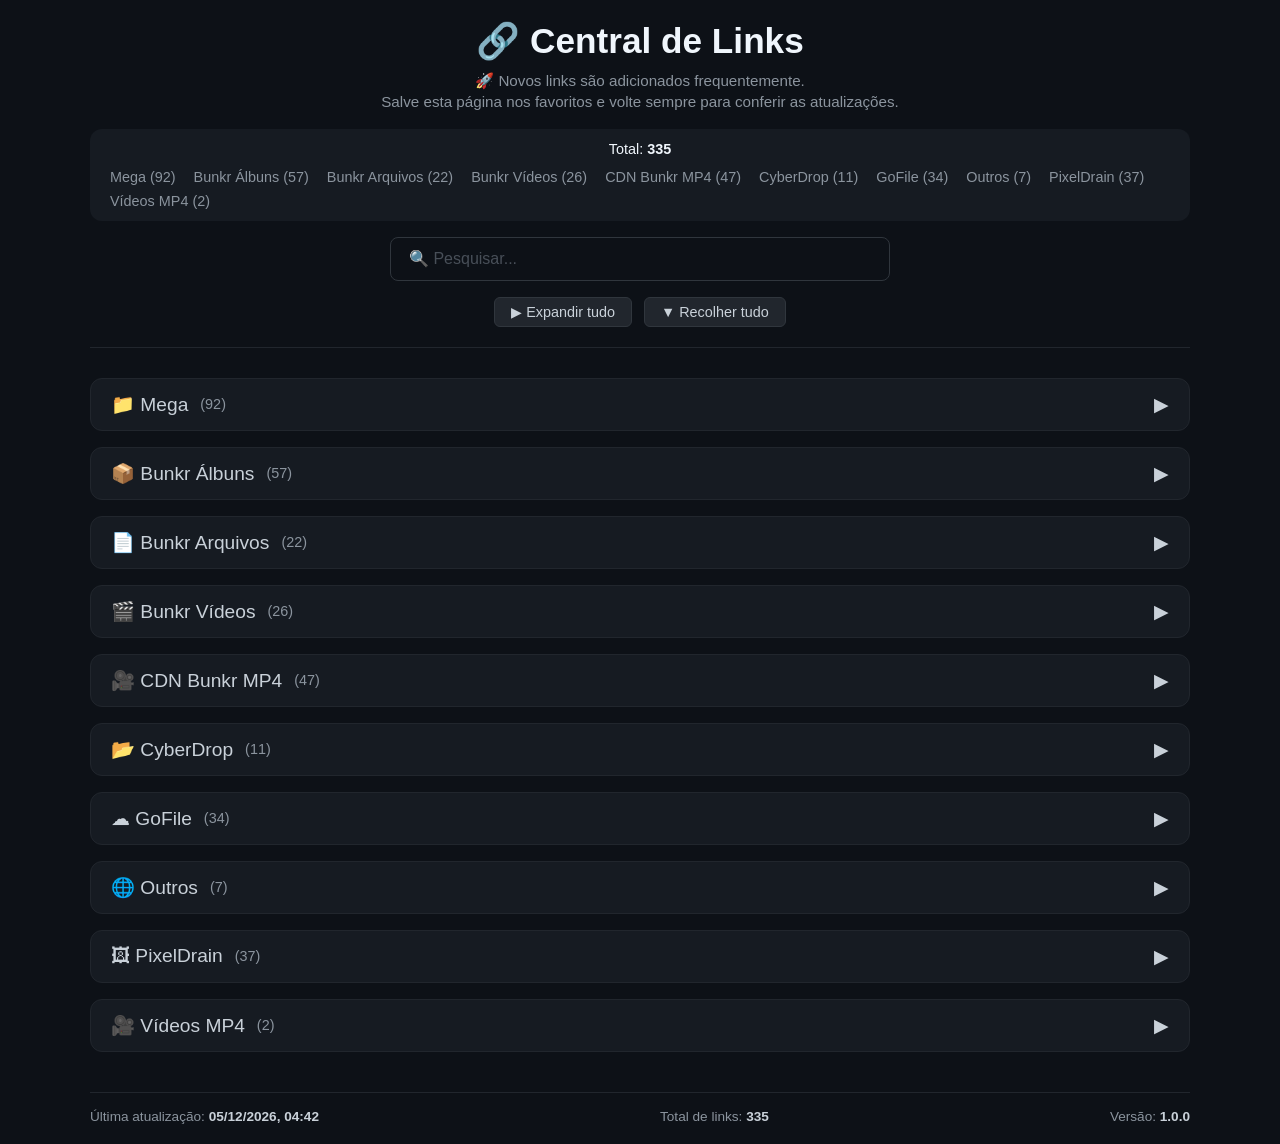
<file: index.html>
<!DOCTYPE html>
<html lang="pt-BR">
<head>
  <meta charset="UTF-8" />
  <meta name="viewport" content="width=device-width, initial-scale=1.0" />
  <title>Central de Links</title>
  <link rel="stylesheet" href="style.css" />
</head>
<body>
  <div id="app">
    <header>
      <h1>🔗 Central de Links</h1>
      <p class="aviso">🚀 Novos links são adicionados frequentemente.<br />Salve esta página nos favoritos e volte sempre para conferir as atualizações.</p>
      <div id="estatisticas">
        <span class="total">Total: <strong id="totalLinks">0</strong></span>
        <span id="detalhesCategorias"></span>
      </div>
      <div class="pesquisa">
        <input type="text" id="searchInput" placeholder="🔍 Pesquisar..." />
      </div>
      <div class="controles">
        <button id="expandirTodos">▶ Expandir tudo</button>
        <button id="recolherTodos">▼ Recolher tudo</button>
      </div>
    </header>

    <main id="categories"></main>

    <footer>
      <span>Última atualização: <strong id="ultimaAtualizacao"></strong></span>
      <span>Total de links: <strong id="totalRodape">0</strong></span>
      <span>Versão: <strong>1.0.0</strong></span>
    </footer>
  </div>

  <!-- Carrega os links primeiro -->
  <script src="links.js"></script>
  <!-- Depois a lógica -->
  <script src="script.js"></script>
</body>
</html>
</file>
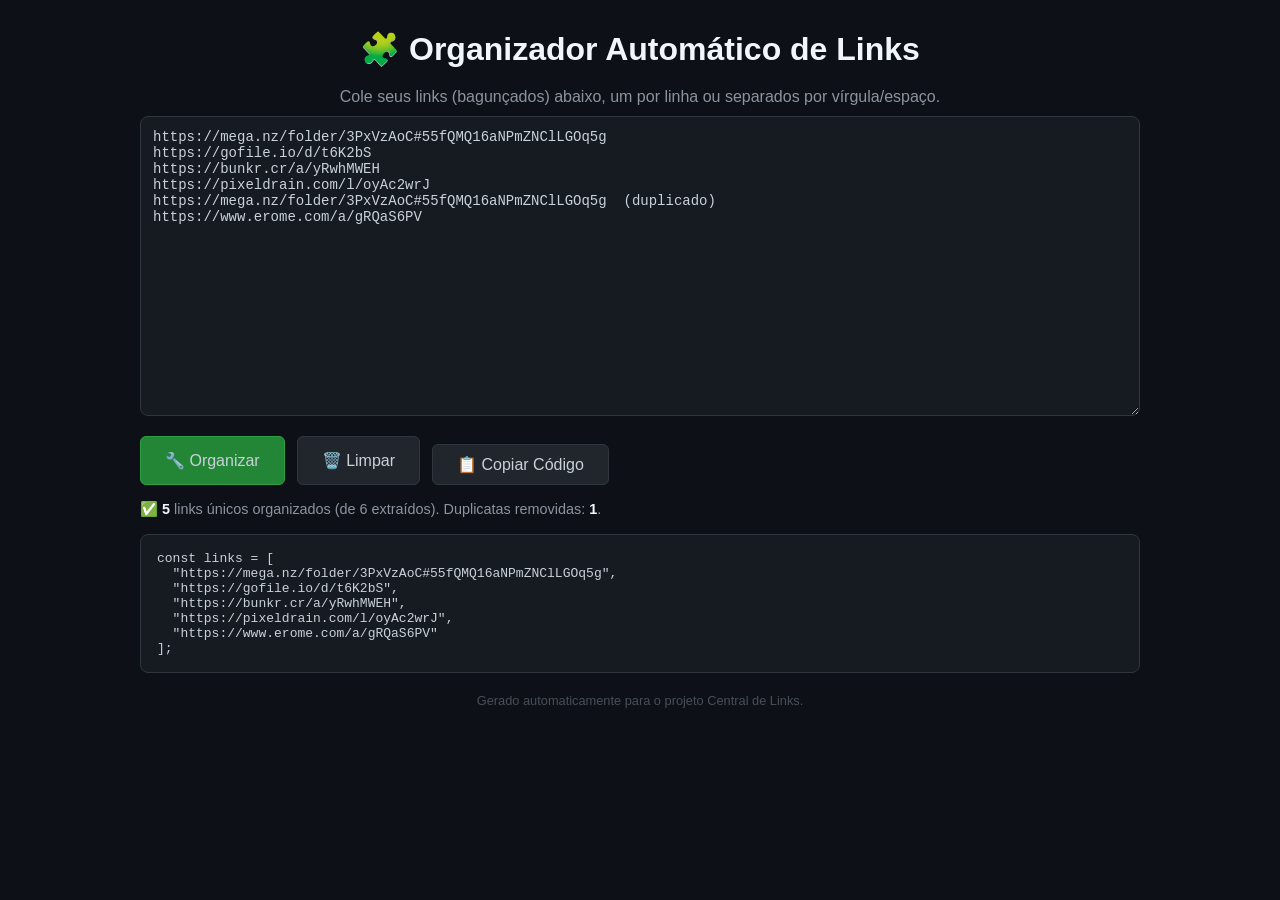
<file: organizador_links.html>
<!DOCTYPE html>
<html lang="pt-BR">
<head>
  <meta charset="UTF-8" />
  <meta name="viewport" content="width=device-width, initial-scale=1.0" />
  <title>Organizador Automático de Links</title>
  <style>
    * {
      margin: 0;
      padding: 0;
      box-sizing: border-box;
    }
    body {
      font-family: -apple-system, BlinkMacSystemFont, "Segoe UI", Roboto, sans-serif;
      background: #0d1117;
      color: #c9d1d9;
      padding: 30px;
      display: flex;
      justify-content: center;
    }
    .container {
      max-width: 1000px;
      width: 100%;
    }
    h1 {
      text-align: center;
      color: #f0f6fc;
      margin-bottom: 20px;
    }
    textarea {
      width: 100%;
      height: 300px;
      background: #161b22;
      color: #c9d1d9;
      border: 1px solid #30363d;
      border-radius: 8px;
      padding: 12px;
      font-size: 14px;
      font-family: 'Courier New', monospace;
      resize: vertical;
      outline: none;
    }
    textarea:focus {
      border-color: #58a6ff;
    }
    .actions {
      display: flex;
      gap: 12px;
      flex-wrap: wrap;
      margin: 16px 0;
    }
    button {
      background: #21262d;
      border: 1px solid #30363d;
      color: #c9d1d9;
      padding: 10px 24px;
      border-radius: 6px;
      cursor: pointer;
      font-size: 1rem;
      transition: background 0.2s, border-color 0.2s;
      font-weight: 500;
    }
    button:hover {
      background: #30363d;
      border-color: #58a6ff;
    }
    button.primary {
      background: #238636;
      border-color: #2ea043;
    }
    button.primary:hover {
      background: #2ea043;
    }
    .output {
      background: #161b22;
      border: 1px solid #30363d;
      border-radius: 8px;
      padding: 16px;
      margin-top: 16px;
      white-space: pre-wrap;
      word-wrap: break-word;
      font-family: 'Courier New', monospace;
      font-size: 13px;
      max-height: 400px;
      overflow: auto;
    }
    .status {
      margin-top: 12px;
      color: #8b949e;
      font-size: 0.9rem;
    }
    .status strong {
      color: #f0f6fc;
    }
    .copy-btn {
      margin-top: 8px;
    }
    .footer {
      margin-top: 20px;
      text-align: center;
      color: #484f58;
      font-size: 0.8rem;
    }
  </style>
</head>
<body>
<div class="container">
  <h1>🧩 Organizador Automático de Links</h1>
  <p style="text-align:center; margin-bottom:10px; color:#8b949e;">
    Cole seus links (bagunçados) abaixo, um por linha ou separados por vírgula/espaço.
  </p>
  <textarea id="inputLinks" placeholder="Cole aqui seus links...&#10;Exemplo:&#10;https://mega.nz/folder/abc, https://gofile.io/d/xyz&#10;https://bunkr.cr/a/..."></textarea>

  <div class="actions">
    <button class="primary" id="organizarBtn">🔧 Organizar</button>
    <button id="limparBtn">🗑️ Limpar</button>
    <button id="copiarBtn" class="copy-btn">📋 Copiar Código</button>
  </div>

  <div id="status" class="status">Aguardando links...</div>

  <div class="output" id="outputCode">
    // O código gerado aparecerá aqui.
  </div>

  <div class="footer">
    Gerado automaticamente para o projeto Central de Links.
  </div>
</div>

<script>
  (function() {
    const inputEl = document.getElementById('inputLinks');
    const outputEl = document.getElementById('outputCode');
    const statusEl = document.getElementById('status');
    const organizarBtn = document.getElementById('organizarBtn');
    const limparBtn = document.getElementById('limparBtn');
    const copiarBtn = document.getElementById('copiarBtn');

    // Função para extrair URLs de um texto bagunçado
    function extrairUrls(texto) {
      // Remove quebras de linha, vírgulas e espaços extras, e separa por qualquer caractere não-URL
      // Usa regex para capturar URLs (http, https, etc.)
      const regex = /https?:\/\/[^\s,;'"<>]+/g;
      const matches = texto.match(regex);
      if (!matches) return [];
      // Limpa cada URL: remove aspas, vírgulas, espaços no início/fim
      return matches.map(u => u.trim().replace(/^["']|["']$/g, '')).filter(u => u.length > 0);
    }

    function organizar() {
      const texto = inputEl.value;
      if (!texto.trim()) {
        statusEl.innerHTML = '⚠️ Nenhum link encontrado. Cole alguns links primeiro.';
        outputEl.textContent = '// Nenhum link para organizar.';
        return;
      }

      const urls = extrairUrls(texto);
      if (urls.length === 0) {
        statusEl.innerHTML = '⚠️ Não foi possível extrair URLs válidas. Verifique o formato.';
        outputEl.textContent = '// Nenhuma URL válida encontrada.';
        return;
      }

      // Remover duplicatas (mantendo ordem)
      const unique = [];
      const seen = new Set();
      for (const url of urls) {
        if (!seen.has(url)) {
          seen.add(url);
          unique.push(url);
        }
      }

      // Gerar código com formatação bonita
      const linhas = unique.map(url => `  "${url}"`);
      const codigo = `const links = [\n${linhas.join(',\n')}\n];`;

      // Exibir
      outputEl.textContent = codigo;
      statusEl.innerHTML = `✅ <strong>${unique.length}</strong> links únicos organizados (de ${urls.length} extraídos). Duplicatas removidas: <strong>${urls.length - unique.length}</strong>.`;
    }

    function limpar() {
      inputEl.value = '';
      outputEl.textContent = '// O código gerado aparecerá aqui.';
      statusEl.innerHTML = 'Aguardando links...';
    }

    function copiar() {
      const codigo = outputEl.textContent;
      if (!codigo || codigo.startsWith('//')) {
        statusEl.innerHTML = '⚠️ Nenhum código para copiar. Organize os links primeiro.';
        return;
      }
      navigator.clipboard.writeText(codigo).then(() => {
        statusEl.innerHTML = '✅ Código copiado para a área de transferência! Cole no seu links.js.';
      }).catch(() => {
        // Fallback: selecionar o texto e usar o comando copy
        const range = document.createRange();
        range.selectNode(outputEl);
        window.getSelection().removeAllRanges();
        window.getSelection().addRange(range);
        document.execCommand('copy');
        statusEl.innerHTML = '✅ Código copiado (fallback). Cole no seu links.js.';
      });
    }

    // Eventos
    organizarBtn.addEventListener('click', organizar);
    limparBtn.addEventListener('click', limpar);
    copiarBtn.addEventListener('click', copiar);

    // Extra: organizar automaticamente ao colar (opcional, mas pode ser ativado)
    // inputEl.addEventListener('paste', function() { setTimeout(organizar, 100); });

    // Exemplo inicial com alguns links de teste
    inputEl.value = `https://mega.nz/folder/3PxVzAoC#55fQMQ16aNPmZNClLGOq5g
https://gofile.io/d/t6K2bS
https://bunkr.cr/a/yRwhMWEH
https://pixeldrain.com/l/oyAc2wrJ
https://mega.nz/folder/3PxVzAoC#55fQMQ16aNPmZNClLGOq5g  (duplicado)
https://www.erome.com/a/gRQaS6PV`;

    // Organiza automaticamente ao carregar
    organizar();
  })();
</script>
</body>
</html>
</file>
<file: style.css>
/* Reset */
* {
  margin: 0;
  padding: 0;
  box-sizing: border-box;
}

body {
  font-family: -apple-system, BlinkMacSystemFont, "Segoe UI", Roboto, Oxygen, Ubuntu, sans-serif;
  background: #0d1117;
  color: #c9d1d9;
  padding: 20px;
  min-height: 100vh;
  display: flex;
  justify-content: center;
  align-items: flex-start;
}

#app {
  max-width: 1100px;
  width: 100%;
  margin: 0 auto;
}

/* Cabeçalho */
header {
  text-align: center;
  padding-bottom: 20px;
  border-bottom: 1px solid #21262d;
  margin-bottom: 30px;
}

h1 {
  font-size: 2.2rem;
  font-weight: 600;
  color: #f0f6fc;
  margin-bottom: 8px;
}

.aviso {
  font-size: 0.95rem;
  color: #8b949e;
  margin-bottom: 16px;
  line-height: 1.4;
}

#estatisticas {
  display: flex;
  flex-wrap: wrap;
  justify-content: center;
  gap: 12px 24px;
  background: #161b22;
  padding: 12px 20px;
  border-radius: 12px;
  margin-bottom: 16px;
  font-size: 0.9rem;
}

#estatisticas .total {
  font-weight: 500;
  color: #f0f6fc;
}

#detalhesCategorias {
  display: flex;
  flex-wrap: wrap;
  gap: 8px 18px;
  color: #8b949e;
}
#detalhesCategorias span {
  white-space: nowrap;
}

.pesquisa {
  margin-bottom: 16px;
}

#searchInput {
  width: 100%;
  max-width: 500px;
  padding: 12px 18px;
  font-size: 1rem;
  background: #0d1117;
  border: 1px solid #30363d;
  border-radius: 8px;
  color: #c9d1d9;
  outline: none;
  transition: border-color 0.2s;
}
#searchInput:focus {
  border-color: #58a6ff;
}
#searchInput::placeholder {
  color: #484f58;
}

.controles {
  display: flex;
  justify-content: center;
  gap: 12px;
  flex-wrap: wrap;
}

.controles button {
  background: #21262d;
  border: 1px solid #30363d;
  color: #c9d1d9;
  padding: 6px 16px;
  border-radius: 6px;
  cursor: pointer;
  font-size: 0.9rem;
  transition: background 0.2s, border-color 0.2s;
}
.controles button:hover {
  background: #30363d;
  border-color: #58a6ff;
}

#categories {
  display: flex;
  flex-direction: column;
  gap: 16px;
  margin-top: 10px;
}

.categoria {
  background: #161b22;
  border-radius: 12px;
  border: 1px solid #21262d;
  overflow: hidden;
}

.categoria-header {
  display: flex;
  justify-content: space-between;
  align-items: center;
  padding: 14px 20px;
  cursor: pointer;
  user-select: none;
  transition: background 0.15s;
}
.categoria-header:hover {
  background: #1c2128;
}
.categoria-header .titulo {
  font-size: 1.2rem;
  font-weight: 500;
  display: flex;
  align-items: center;
  gap: 8px;
}
.categoria-header .titulo .contador {
  font-size: 0.9rem;
  font-weight: 400;
  color: #8b949e;
  margin-left: 4px;
}
.categoria-header .seta {
  font-size: 1.2rem;
  transition: transform 0.25s ease;
}
.categoria-header .seta.aberto {
  transform: rotate(90deg);
}

.categoria-lista {
  display: flex;
  flex-direction: column;
  gap: 6px;
  padding: 12px 20px 16px;
  background: #0d1117;
}
.categoria-lista.fechada {
  display: none;
}

.link-card {
  display: flex;
  justify-content: space-between;
  align-items: center;
  background: #161b22;
  padding: 10px 16px;
  border-radius: 8px;
  border-left: 4px solid #30363d;
  transition: background 0.15s, border-color 0.2s;
}
.link-card:hover {
  background: #1c2128;
  border-color: #58a6ff;
}

.link-card .link-info {
  display: flex;
  align-items: center;
  gap: 12px;
  overflow: hidden;
  flex: 1;
}
.link-card .link-info .icone {
  font-size: 1.3rem;
  flex-shrink: 0;
}
.link-card .link-info .url {
  font-size: 0.95rem;
  color: #c9d1d9;
  word-break: break-all;
  text-decoration: none;
  transition: color 0.2s;
}
.link-card .link-info .url:hover {
  color: #58a6ff;
  text-decoration: underline;
}

.link-card .link-acao {
  flex-shrink: 0;
  margin-left: 12px;
}
.link-card .link-acao a,
.link-card .link-acao button {
  display: inline-block;
  background: #21262d;
  color: #c9d1d9;
  padding: 4px 12px;
  border-radius: 6px;
  text-decoration: none;
  font-size: 0.85rem;
  border: 1px solid #30363d;
  transition: background 0.2s, border-color 0.2s;
  cursor: pointer;
  font-family: inherit;
}
.link-card .link-acao a:hover,
.link-card .link-acao button:hover {
  background: #30363d;
  border-color: #58a6ff;
}

footer {
  margin-top: 40px;
  padding-top: 16px;
  border-top: 1px solid #21262d;
  display: flex;
  flex-wrap: wrap;
  justify-content: space-between;
  align-items: center;
  gap: 8px 20px;
  font-size: 0.85rem;
  color: #8b949e;
}
footer strong {
  color: #c9d1d9;
}

@media (max-width: 600px) {
  body { padding: 12px; }
  h1 { font-size: 1.6rem; }
  .categoria-header { padding: 10px 14px; }
  .categoria-header .titulo { font-size: 1rem; }
  .link-card { flex-wrap: wrap; gap: 6px; }
  .link-card .link-info { width: 100%; }
  .link-card .link-acao { margin-left: 0; width: 100%; text-align: right; }
  footer { flex-direction: column; align-items: flex-start; gap: 4px; }
}
</file>
